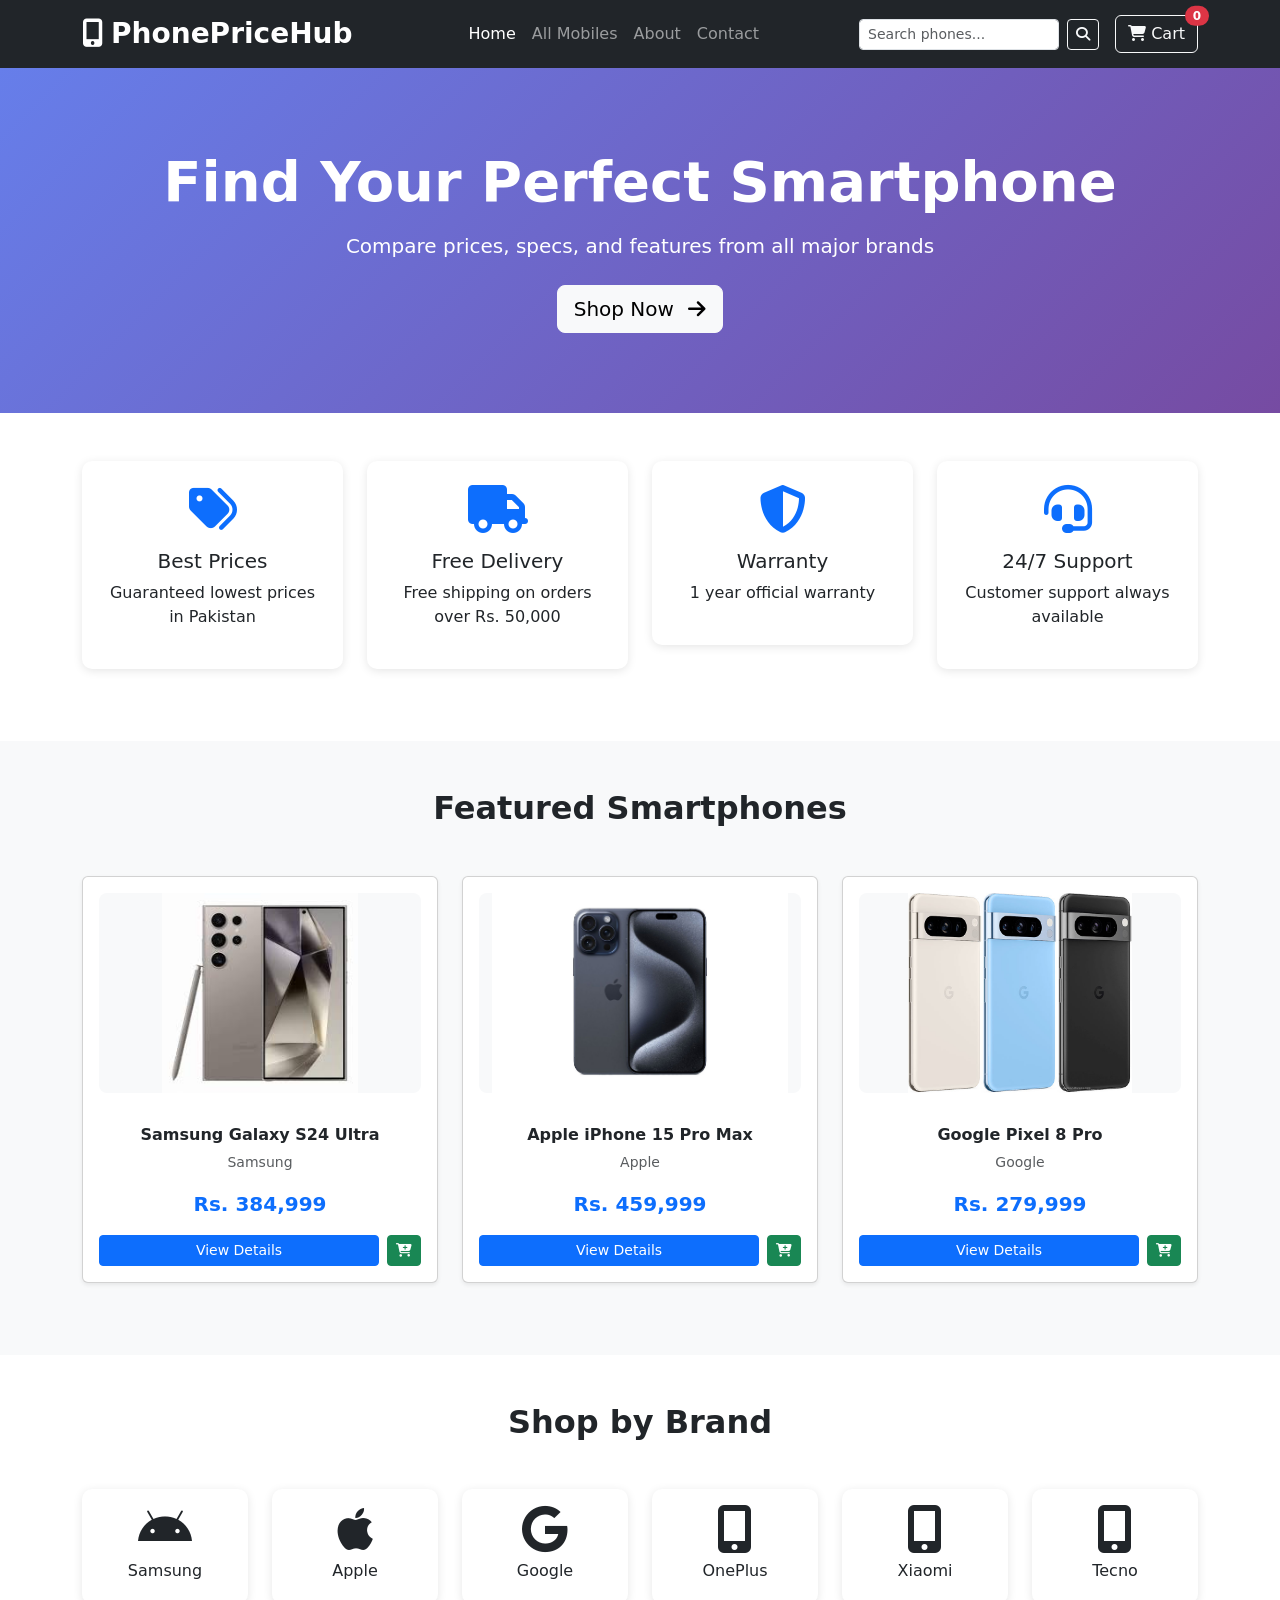
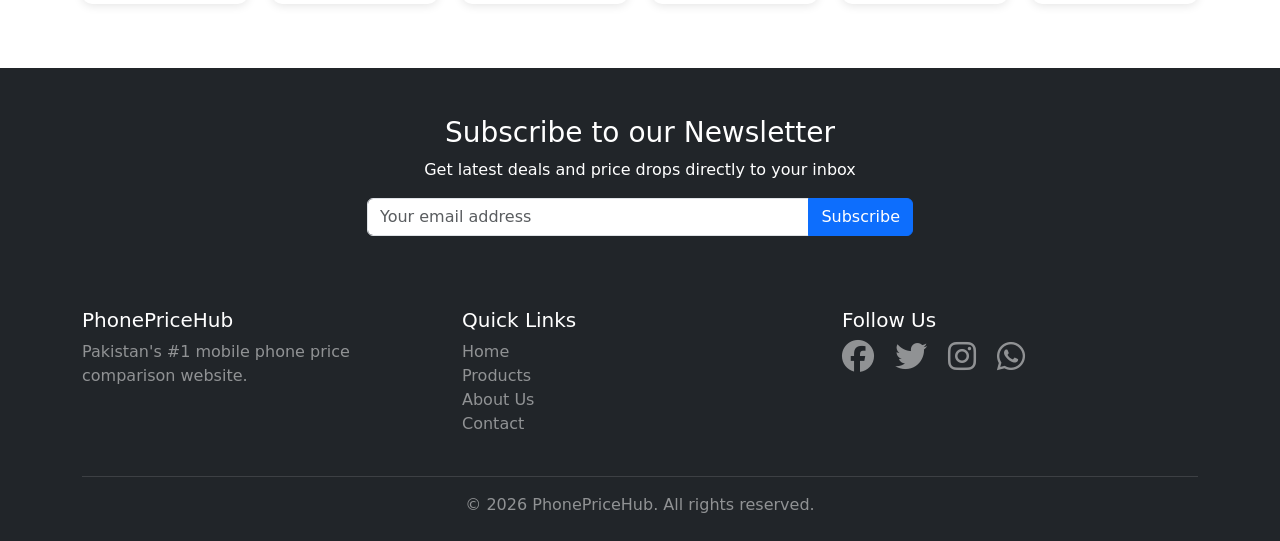
<file: index.html>
<!DOCTYPE html>
<html lang="en">
<head>
    <meta charset="UTF-8">
    <meta name="viewport" content="width=device-width, initial-scale=1.0">
    <title>PhonePriceHub - Best Mobile Prices in Pakistan</title>
    <link href="https://cdn.jsdelivr.net/npm/bootstrap@5.3.0/dist/css/bootstrap.min.css" rel="stylesheet">
    <link rel="stylesheet" href="https://cdnjs.cloudflare.com/ajax/libs/font-awesome/6.4.0/css/all.min.css">
    <style>
        .hero-section {
            background: linear-gradient(135deg, #667eea 0%, #764ba2 100%);
            padding: 80px 0;
        }
        .feature-card {
            transition: transform 0.3s ease, box-shadow 0.3s ease;
            border-radius: 10px;
            background: white;
            box-shadow: 0 2px 10px rgba(0,0,0,0.1);
        }
        .feature-card:hover {
            transform: translateY(-5px);
            box-shadow: 0 5px 20px rgba(0,0,0,0.15);
        }
        .product-card {
            transition: transform 0.3s ease, box-shadow 0.3s ease;
            cursor: pointer;
        }
        .product-card:hover {
            transform: translateY(-5px);
            box-shadow: 0 5px 20px rgba(0,0,0,0.15);
        }
        .brand-card {
            transition: all 0.3s ease;
            border-radius: 10px;
            cursor: pointer;
            background: white;
            box-shadow: 0 2px 10px rgba(0,0,0,0.1);
        }
        .brand-card:hover {
            transform: scale(1.05);
            box-shadow: 0 5px 20px rgba(0,0,0,0.15);
            color: #007bff;
        }
        .product-image {
            height: 200px;
            display: flex;
            align-items: center;
            justify-content: center;
            border-radius: 8px;
            margin: 16px;
            overflow: hidden;
            background-color: #f8f9fa;
        }
        .product-image img {
            max-width: 100%;
            max-height: 100%;
            object-fit: contain;
        }
        .cart-badge {
            position: absolute;
            top: -5px;
            right: -10px;
        }
    </style>
</head>
<body>

<!-- Navbar -->
<nav class="navbar navbar-expand-lg navbar-dark bg-dark sticky-top">
    <div class="container">
        <a class="navbar-brand fw-bold fs-3" href="index.html">
            <i class="fas fa-mobile-alt me-2"></i>PhonePriceHub
        </a>
        <button class="navbar-toggler" type="button" data-bs-toggle="collapse" data-bs-target="#navbarNav">
            <span class="navbar-toggler-icon"></span>
        </button>
        <div class="collapse navbar-collapse" id="navbarNav">
            <ul class="navbar-nav mx-auto">
                <li class="nav-item"><a class="nav-link active" href="index.html">Home</a></li>
                <li class="nav-item"><a class="nav-link" href="products.html">All Mobiles</a></li>
                <li class="nav-item"><a class="nav-link" href="about.html">About</a></li>
                <li class="nav-item"><a class="nav-link" href="contact.html">Contact</a></li>
            </ul>
            <form class="d-flex me-3" id="nav-search-form">
                <input class="form-control form-control-sm me-2" type="search" id="nav-search-input" placeholder="Search phones..." style="width: 200px;">
                <button class="btn btn-outline-light btn-sm" type="submit"><i class="fas fa-search"></i></button>
            </form>
            <a href="cart.html" class="btn btn-outline-light position-relative">
                <i class="fas fa-shopping-cart"></i> Cart
                <span id="cart-count" class="position-absolute top-0 start-100 translate-middle badge rounded-pill bg-danger">0</span>
            </a>
        </div>
    </div>
</nav>

<!-- Hero Section -->
<section class="hero-section text-white text-center">
    <div class="container">
        <h1 class="display-4 fw-bold mb-3">Find Your Perfect Smartphone</h1>
        <p class="lead mb-4">Compare prices, specs, and features from all major brands</p>
        <a href="products.html" class="btn btn-light btn-lg">Shop Now <i class="fas fa-arrow-right ms-2"></i></a>
    </div>
</section>

<!-- Features Section -->
<section class="py-5">
    <div class="container">
        <div class="row text-center">
            <div class="col-md-3 mb-4">
                <div class="feature-card p-4">
                    <i class="fas fa-tags fa-3x text-primary mb-3"></i>
                    <h5>Best Prices</h5>
                    <p>Guaranteed lowest prices in Pakistan</p>
                </div>
            </div>
            <div class="col-md-3 mb-4">
                <div class="feature-card p-4">
                    <i class="fas fa-truck fa-3x text-primary mb-3"></i>
                    <h5>Free Delivery</h5>
                    <p>Free shipping on orders over Rs. 50,000</p>
                </div>
            </div>
            <div class="col-md-3 mb-4">
                <div class="feature-card p-4">
                    <i class="fas fa-shield-alt fa-3x text-primary mb-3"></i>
                    <h5>Warranty</h5>
                    <p>1 year official warranty</p>
                </div>
            </div>
            <div class="col-md-3 mb-4">
                <div class="feature-card p-4">
                    <i class="fas fa-headset fa-3x text-primary mb-3"></i>
                    <h5>24/7 Support</h5>
                    <p>Customer support always available</p>
                </div>
            </div>
        </div>
    </div>
</section>

<!-- Featured Products -->
<section class="py-5 bg-light">
    <div class="container">
        <h2 class="text-center mb-5 fw-bold">Featured Smartphones</h2>
        <div class="row" id="featured-products">
            <div class="col-12 text-center py-5">
                <div class="spinner-border text-primary" role="status">
                    <span class="visually-hidden">Loading...</span>
                </div>
                <p class="mt-3">Loading products...</p>
            </div>
        </div>
    </div>
</section>

<!-- Brands Section -->
<section class="py-5">
    <div class="container">
        <h2 class="text-center mb-5 fw-bold">Shop by Brand</h2>
        <div class="row text-center">
            <div class="col-md-2 col-4 mb-3">
                <div class="brand-card p-3" data-brand="Samsung">
                    <i class="fab fa-android fa-3x mb-2"></i>
                    <h6>Samsung</h6>
                </div>
            </div>
            <div class="col-md-2 col-4 mb-3">
                <div class="brand-card p-3" data-brand="Apple">
                    <i class="fab fa-apple fa-3x mb-2"></i>
                    <h6>Apple</h6>
                </div>
            </div>
            <div class="col-md-2 col-4 mb-3">
                <div class="brand-card p-3" data-brand="Google">
                    <i class="fab fa-google fa-3x mb-2"></i>
                    <h6>Google</h6>
                </div>
            </div>
            <div class="col-md-2 col-4 mb-3">
                <div class="brand-card p-3" data-brand="OnePlus">
                    <i class="fas fa-mobile-alt fa-3x mb-2"></i>
                    <h6>OnePlus</h6>
                </div>
            </div>
            <div class="col-md-2 col-4 mb-3">
                <div class="brand-card p-3" data-brand="Xiaomi">
                    <i class="fas fa-mobile-alt fa-3x mb-2"></i>
                    <h6>Xiaomi</h6>
                </div>
            </div>
            <div class="col-md-2 col-4 mb-3">
                <div class="brand-card p-3" data-brand="Tecno">
                    <i class="fas fa-mobile-alt fa-3x mb-2"></i>
                    <h6>Tecno</h6>
                </div>
            </div>
        </div>
    </div>
</section>

<!-- Newsletter Section -->
<section class="bg-dark text-white py-5">
    <div class="container text-center">
        <h3>Subscribe to our Newsletter</h3>
        <p>Get latest deals and price drops directly to your inbox</p>
        <div class="row justify-content-center">
            <div class="col-md-6">
                <div class="input-group">
                    <input type="email" class="form-control" placeholder="Your email address" id="newsletter-email">
                    <button class="btn btn-primary" type="button" id="subscribe-btn">Subscribe</button>
                </div>
            </div>
        </div>
    </div>
</section>

<!-- Footer -->
<footer class="bg-dark text-white-50 py-4">
    <div class="container">
        <div class="row">
            <div class="col-md-4">
                <h5 class="text-white">PhonePriceHub</h5>
                <p>Pakistan's #1 mobile phone price comparison website.</p>
            </div>
            <div class="col-md-4">
                <h5 class="text-white">Quick Links</h5>
                <ul class="list-unstyled">
                    <li><a href="index.html" class="text-white-50 text-decoration-none">Home</a></li>
                    <li><a href="products.html" class="text-white-50 text-decoration-none">Products</a></li>
                    <li><a href="about.html" class="text-white-50 text-decoration-none">About Us</a></li>
                    <li><a href="contact.html" class="text-white-50 text-decoration-none">Contact</a></li>
                </ul>
            </div>
            <div class="col-md-4">
                <h5 class="text-white">Follow Us</h5>
                <a href="#" class="text-white-50 me-3"><i class="fab fa-facebook fa-2x"></i></a>
                <a href="#" class="text-white-50 me-3"><i class="fab fa-twitter fa-2x"></i></a>
                <a href="#" class="text-white-50 me-3"><i class="fab fa-instagram fa-2x"></i></a>
                <a href="#" class="text-white-50"><i class="fab fa-whatsapp fa-2x"></i></a>
            </div>
        </div>
        <hr class="mt-4">
        <div class="text-center">
            <p class="mb-0">&copy; 2026 PhonePriceHub. All rights reserved.</p>
        </div>
    </div>
</footer>

<script src="https://cdn.jsdelivr.net/npm/bootstrap@5.3.0/dist/js/bootstrap.bundle.min.js"></script>

<script>
// ==================== PRODUCT DATA WITH LOCAL IMAGES ====================
const products = [
    {
        id: 1,
        name: "Samsung Galaxy S24 Ultra",
        brand: "Samsung",
        price: 384999,
        image: "assets/images/s24-ultra.jpg",
        fallbackIcon: "fab fa-android",
        specs: {
            display: "6.8-inch Dynamic AMOLED 2X, 120Hz",
            processor: "Snapdragon 8 Gen 3",
            ram: "12GB",
            storage: "256GB",
            battery: "5000mAh",
            camera: "200MP Quad Camera",
            os: "Android 14",
            weight: "232g",
            colors: ["Titanium Gray", "Titanium Black"]
        },
        variants: [
            { storage: "256GB", ram: "12GB", price: 384999, color: "Titanium Gray" },
            { storage: "512GB", ram: "12GB", price: 414999, color: "Titanium Black" }
        ]
    },
    {
        id: 2,
        name: "Apple iPhone 15 Pro Max",
        brand: "Apple",
        price: 459999,
        image: "assets/images/iphone15pm.jpg",
        fallbackIcon: "fab fa-apple",
        specs: {
            display: "6.7-inch Super Retina XDR, 120Hz",
            processor: "A17 Pro",
            ram: "8GB",
            storage: "256GB",
            battery: "4422mAh",
            camera: "48MP Triple Camera",
            os: "iOS 17",
            weight: "221g",
            colors: ["Natural Titanium", "White Titanium"]
        },
        variants: [
            { storage: "256GB", ram: "8GB", price: 459999, color: "Natural Titanium" },
            { storage: "512GB", ram: "8GB", price: 529999, color: "White Titanium" }
        ]
    },
    {
        id: 3,
        name: "Google Pixel 8 Pro",
        brand: "Google",
        price: 279999,
        image: "assets/images/pixel8pro.jpg",
        fallbackIcon: "fab fa-google",
        specs: {
            display: "6.7-inch LTPO OLED, 120Hz",
            processor: "Google Tensor G3",
            ram: "12GB",
            storage: "128GB",
            battery: "5050mAh",
            camera: "50MP Triple Camera",
            os: "Android 14",
            weight: "213g",
            colors: ["Obsidian", "Porcelain"]
        },
        variants: [
            { storage: "128GB", ram: "12GB", price: 279999, color: "Obsidian" },
            { storage: "256GB", ram: "12GB", price: 304999, color: "Porcelain" }
        ]
    },
    {
        id: 4,
        name: "OnePlus 12",
        brand: "OnePlus",
        price: 229999,
        image: "assets/images/oneplus12.jpg",
        fallbackIcon: "fas fa-mobile-alt",
        specs: {
            display: "6.82-inch LTPO AMOLED, 120Hz",
            processor: "Snapdragon 8 Gen 3",
            ram: "12GB",
            storage: "256GB",
            battery: "5400mAh",
            camera: "50MP Triple Camera",
            os: "Android 14",
            weight: "220g",
            colors: ["Flowy Emerald", "Silky Black"]
        },
        variants: [
            { storage: "256GB", ram: "12GB", price: 229999, color: "Flowy Emerald" },
            { storage: "512GB", ram: "16GB", price: 259999, color: "Silky Black" }
        ]
    },
    {
        id: 5,
        name: "Xiaomi 14 Ultra",
        brand: "Xiaomi",
        price: 299999,
        image: "assets/images/xiaomi14.jpg",
        fallbackIcon: "fas fa-microchip",
        specs: {
            display: "6.73-inch LTPO AMOLED, 120Hz",
            processor: "Snapdragon 8 Gen 3",
            ram: "16GB",
            storage: "512GB",
            battery: "5000mAh",
            camera: "50MP Quad Camera",
            os: "Android 14",
            weight: "229g",
            colors: ["Black", "White"]
        },
        variants: [
            { storage: "512GB", ram: "16GB", price: 299999, color: "Black" },
            { storage: "1TB", ram: "16GB", price: 329999, color: "White" }
        ]
    },
    {
        id: 6,
        name: "Tecno Camon 30 Premier",
        brand: "Tecno",
        price: 89999,
        image: "assets/images/tecno30.jpg",
        fallbackIcon: "fas fa-camera",
        specs: {
            display: "6.77-inch AMOLED, 120Hz",
            processor: "MediaTek Dimensity 8200",
            ram: "12GB",
            storage: "512GB",
            battery: "5000mAh",
            camera: "50MP Triple Camera",
            os: "Android 14",
            weight: "210g",
            colors: ["Honeycomb Green", "Black"]
        },
        variants: [
            { storage: "512GB", ram: "12GB", price: 89999, color: "Honeycomb Green" },
            { storage: "512GB", ram: "12GB", price: 89999, color: "Black" }
        ]
    }
];

// ==================== CART FUNCTIONS ====================
function getCart() {
    const cart = localStorage.getItem("cart");
    return cart ? JSON.parse(cart) : [];
}

function saveCart(cart) {
    localStorage.setItem("cart", JSON.stringify(cart));
    updateCartCount();
}

function updateCartCount() {
    const cart = getCart();
    const totalItems = cart.reduce((sum, item) => sum + item.quantity, 0);
    const badge = document.getElementById("cart-count");
    if (badge) badge.textContent = totalItems;
}

function addToCart(productId, variantIndex, quantity = 1) {
    const product = products.find(p => p.id === productId);
    if (!product) return false;
    
    const variant = product.variants[variantIndex];
    const cart = getCart();
    
    const existingItemIndex = cart.findIndex(
        item => item.productId === productId && item.variantIndex === variantIndex
    );
    
    if (existingItemIndex !== -1) {
        cart[existingItemIndex].quantity += quantity;
    } else {
        cart.push({
            productId: productId,
            productName: product.name,
            variantIndex: variantIndex,
            storage: variant.storage,
            ram: variant.ram,
            color: variant.color,
            price: variant.price,
            image: product.image,
            quantity: quantity
        });
    }
    
    saveCart(cart);
    return true;
}

// ==================== DISPLAY FEATURED PRODUCTS ====================
function displayFeaturedProducts() {
    const featuredContainer = document.getElementById('featured-products');
    if (!featuredContainer) return;
    
    // Get first 3 products as featured
    const featured = products.slice(0, 3);
    
    featuredContainer.innerHTML = featured.map(product => `
        <div class="col-md-4 mb-4">
            <div class="card h-100 shadow-sm product-card">
                <div class="product-image">
                    <img src="${product.image}" alt="${product.name}" onerror="this.style.display='none'; this.parentElement.innerHTML='<i class=\'${product.fallbackIcon}\' style=\'font-size: 80px; color: #007bff;\'></i>'">
                </div>
                <div class="card-body text-center">
                    <h6 class="card-title fw-bold">${product.name}</h6>
                    <p class="text-muted small">${product.brand}</p>
                    <p class="text-primary fw-bold fs-5">Rs. ${product.price.toLocaleString()}</p>
                    <div class="d-flex gap-2">
                        <a href="product-detail.html?id=${product.id}" class="btn btn-primary btn-sm flex-grow-1">View Details</a>
                        <button class="btn btn-success btn-sm quick-add" data-id="${product.id}" data-variant="0">
                            <i class="fas fa-cart-plus"></i>
                        </button>
                    </div>
                </div>
            </div>
        </div>
    `).join('');
    
    // Add quick add to cart functionality
    document.querySelectorAll('.quick-add').forEach(btn => {
        btn.addEventListener('click', (e) => {
            e.preventDefault();
            const productId = parseInt(btn.dataset.id);
            const variantIndex = parseInt(btn.dataset.variant);
            addToCart(productId, variantIndex, 1);
            alert('Product added to cart!');
        });
    });
}

// ==================== DISPLAY ALL PRODUCTS (for products.html) ====================
function displayAllProducts() {
    const container = document.getElementById('products-container');
    if (!container) return;
    
    container.innerHTML = products.map(product => `
        <div class="col-md-4 mb-4">
            <div class="card h-100 shadow-sm product-card">
                <div class="product-image">
                    <img src="${product.image}" alt="${product.name}" onerror="this.style.display='none'; this.parentElement.innerHTML='<i class=\'${product.fallbackIcon}\' style=\'font-size: 80px; color: #007bff;\'></i>'">
                </div>
                <div class="card-body text-center">
                    <h6 class="card-title fw-bold">${product.name}</h6>
                    <p class="text-muted small">${product.brand}</p>
                    <p class="text-primary fw-bold fs-5">Rs. ${product.price.toLocaleString()}</p>
                    <div class="d-flex gap-2">
                        <a href="product-detail.html?id=${product.id}" class="btn btn-primary btn-sm flex-grow-1">View Details</a>
                        <button class="btn btn-success btn-sm quick-add" data-id="${product.id}" data-variant="0">
                            <i class="fas fa-cart-plus"></i>
                        </button>
                    </div>
                </div>
            </div>
        </div>
    `).join('');
    
    // Add quick add to cart functionality
    document.querySelectorAll('.quick-add').forEach(btn => {
        btn.addEventListener('click', (e) => {
            e.preventDefault();
            const productId = parseInt(btn.dataset.id);
            const variantIndex = parseInt(btn.dataset.variant);
            addToCart(productId, variantIndex, 1);
            alert('Product added to cart!');
        });
    });
}

// ==================== BRAND CLICK HANDLER ====================
function setupBrandCards() {
    const brandCards = document.querySelectorAll('.brand-card');
    brandCards.forEach(card => {
        card.addEventListener('click', () => {
            const brand = card.dataset.brand;
            if (brand) {
                localStorage.setItem('selectedBrand', brand);
                window.location.href = 'products.html';
            }
        });
    });
}

// ==================== NEWSLETTER SUBSCRIPTION ====================
function setupNewsletter() {
    const subscribeBtn = document.getElementById('subscribe-btn');
    if (subscribeBtn) {
        subscribeBtn.addEventListener('click', () => {
            const email = document.getElementById('newsletter-email').value;
            if (email && email.includes('@')) {
                alert('Thank you for subscribing! You will receive our latest deals.');
                document.getElementById('newsletter-email').value = '';
            } else {
                alert('Please enter a valid email address.');
            }
        });
    }
}

// ==================== SEARCH HANDLER ====================
function setupSearch() {
    const searchForm = document.getElementById('nav-search-form');
    if (searchForm) {
        searchForm.addEventListener('submit', (e) => {
            e.preventDefault();
            const searchTerm = document.getElementById('nav-search-input').value;
            if (searchTerm) {
                localStorage.setItem('searchTerm', searchTerm);
                window.location.href = 'products.html';
            }
        });
    }
}

// ==================== FILTER FUNCTION (for products.html) ====================
function filterProducts() {
    const searchTerm = document.getElementById('search-filter')?.value.toLowerCase() || '';
    const brand = document.getElementById('brand-filter')?.value || '';
    const maxPrice = parseInt(document.getElementById('price-filter')?.value) || 600000;
    
    let filtered = products;
    
    if (searchTerm) {
        filtered = filtered.filter(p => p.name.toLowerCase().includes(searchTerm));
    }
    if (brand) {
        filtered = filtered.filter(p => p.brand === brand);
    }
    filtered = filtered.filter(p => p.price <= maxPrice);
    
    const container = document.getElementById('products-container');
    if (!container) return;
    
    if (filtered.length === 0) {
        container.innerHTML = '<div class="col-12 text-center py-5"><h4>No products found</h4></div>';
        return;
    }
    
    container.innerHTML = filtered.map(product => `
        <div class="col-md-4 mb-4">
            <div class="card h-100 shadow-sm product-card">
                <div class="product-image">
                    <img src="${product.image}" alt="${product.name}" onerror="this.style.display='none'; this.parentElement.innerHTML='<i class=\'${product.fallbackIcon}\' style=\'font-size: 80px; color: #007bff;\'></i>'">
                </div>
                <div class="card-body text-center">
                    <h6 class="card-title fw-bold">${product.name}</h6>
                    <p class="text-muted small">${product.brand}</p>
                    <p class="text-primary fw-bold fs-5">Rs. ${product.price.toLocaleString()}</p>
                    <div class="d-flex gap-2">
                        <a href="product-detail.html?id=${product.id}" class="btn btn-primary btn-sm flex-grow-1">View Details</a>
                        <button class="btn btn-success btn-sm quick-add" data-id="${product.id}" data-variant="0">
                            <i class="fas fa-cart-plus"></i>
                        </button>
                    </div>
                </div>
            </div>
        </div>
    `).join('');
    
    document.querySelectorAll('.quick-add').forEach(btn => {
        btn.addEventListener('click', (e) => {
            e.preventDefault();
            const productId = parseInt(btn.dataset.id);
            addToCart(productId, 0, 1);
            alert('Product added to cart!');
        });
    });
}

// ==================== INITIALIZATION ====================
document.addEventListener('DOMContentLoaded', () => {
    // Check which page we're on
    if (window.location.pathname.includes('products.html')) {
        displayAllProducts();
        
        // Setup filters on products page
        const searchFilter = document.getElementById('search-filter');
        const brandFilter = document.getElementById('brand-filter');
        const priceFilter = document.getElementById('price-filter');
        
        if (searchFilter) searchFilter.addEventListener('input', filterProducts);
        if (brandFilter) brandFilter.addEventListener('change', filterProducts);
        if (priceFilter) priceFilter.addEventListener('input', filterProducts);
        
        // Apply saved brand filter
        const savedBrand = localStorage.getItem('selectedBrand');
        if (savedBrand && brandFilter) {
            brandFilter.value = savedBrand;
            localStorage.removeItem('selectedBrand');
            filterProducts();
        }
        
        // Apply saved search term
        const savedSearch = localStorage.getItem('searchTerm');
        if (savedSearch && searchFilter) {
            searchFilter.value = savedSearch;
            localStorage.removeItem('searchTerm');
            filterProducts();
        }
    } else {
        // Homepage - show featured products
        displayFeaturedProducts();
    }
    
    setupBrandCards();
    setupNewsletter();
    setupSearch();
    updateCartCount();
});
</script>
</body>
</html>
</file>
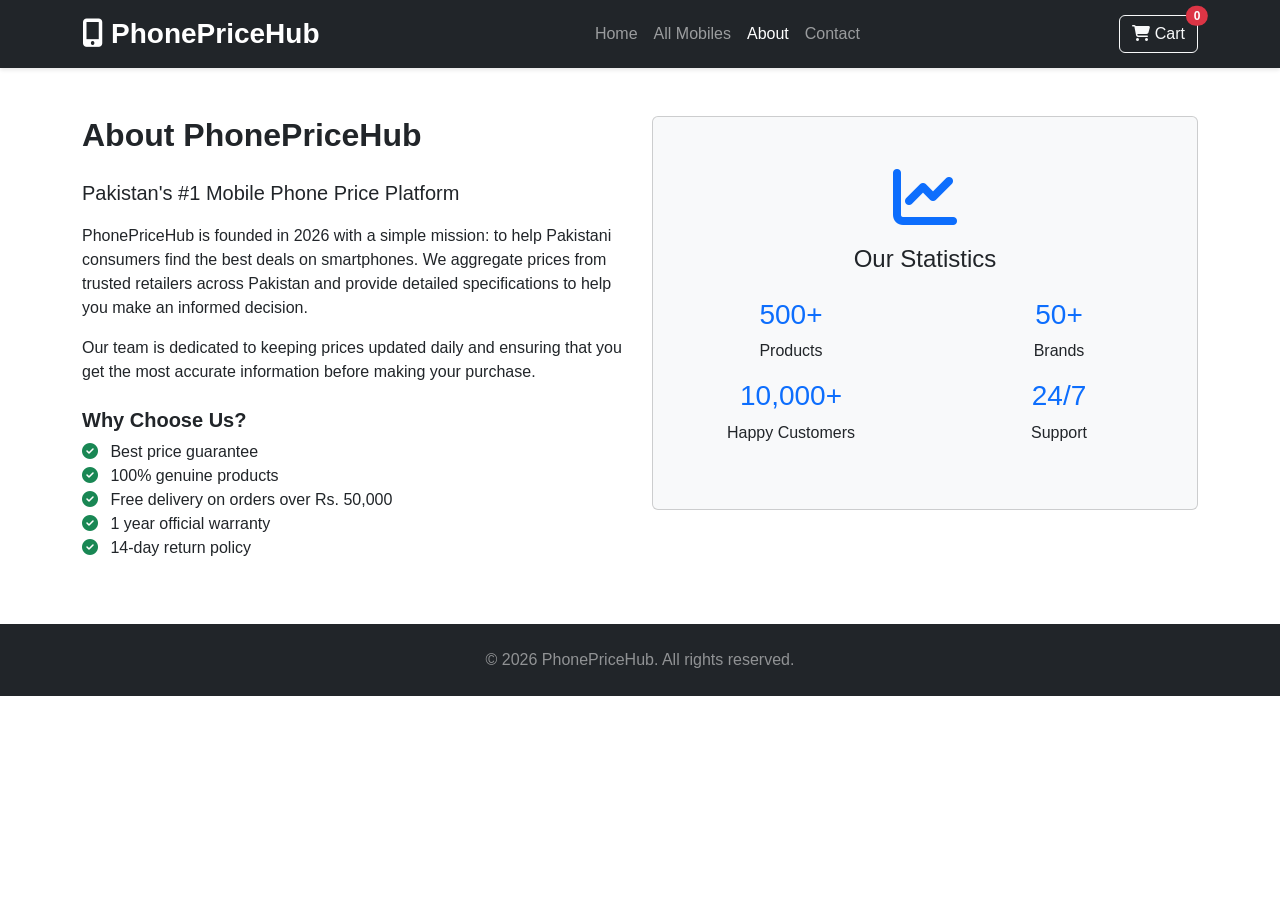
<file: about.html>
<!DOCTYPE html>
<html lang="en">
<head>
    <meta charset="UTF-8">
    <meta name="viewport" content="width=device-width, initial-scale=1.0">
    <title>About Us - PhonePriceHub</title>
    <link href="https://cdn.jsdelivr.net/npm/bootstrap@5.3.0/dist/css/bootstrap.min.css" rel="stylesheet">
    <link rel="stylesheet" href="https://cdnjs.cloudflare.com/ajax/libs/font-awesome/6.4.0/css/all.min.css">
    <link rel="stylesheet" href="css/style.css">
</head>
<body>

<!-- Navbar (same as index.html) -->
<nav class="navbar navbar-expand-lg navbar-dark bg-dark sticky-top">
    <div class="container">
        <a class="navbar-brand fw-bold fs-3" href="index.html">
            <i class="fas fa-mobile-alt me-2"></i>PhonePriceHub
        </a>
        <button class="navbar-toggler" type="button" data-bs-toggle="collapse" data-bs-target="#navbarNav">
            <span class="navbar-toggler-icon"></span>
        </button>
        <div class="collapse navbar-collapse" id="navbarNav">
            <ul class="navbar-nav mx-auto">
                <li class="nav-item"><a class="nav-link" href="index.html">Home</a></li>
                <li class="nav-item"><a class="nav-link" href="products.html">All Mobiles</a></li>
                <li class="nav-item"><a class="nav-link active" href="about.html">About</a></li>
                <li class="nav-item"><a class="nav-link" href="contact.html">Contact</a></li>
            </ul>
            <a href="cart.html" class="btn btn-outline-light position-relative">
                <i class="fas fa-shopping-cart"></i> Cart
                <span id="cart-count" class="position-absolute top-0 start-100 translate-middle badge rounded-pill bg-danger">0</span>
            </a>
        </div>
    </div>
</nav>

<div class="container my-5">
    <div class="row">
        <div class="col-md-6">
            <h2 class="fw-bold mb-4">About PhonePriceHub</h2>
            <p class="lead">Pakistan's #1 Mobile Phone Price Platform</p>
            <p>PhonePriceHub is founded in 2026 with a simple mission: to help Pakistani consumers find the best deals on smartphones. We aggregate prices from trusted retailers across Pakistan and provide detailed specifications to help you make an informed decision.</p>
            <p>Our team is dedicated to keeping prices updated daily and ensuring that you get the most accurate information before making your purchase.</p>
            <h5 class="mt-4 fw-bold">Why Choose Us?</h5>
            <ul class="list-unstyled">
                <li><i class="fas fa-check-circle text-success me-2"></i> Best price guarantee</li>
                <li><i class="fas fa-check-circle text-success me-2"></i> 100% genuine products</li>
                <li><i class="fas fa-check-circle text-success me-2"></i> Free delivery on orders over Rs. 50,000</li>
                <li><i class="fas fa-check-circle text-success me-2"></i> 1 year official warranty</li>
                <li><i class="fas fa-check-circle text-success me-2"></i> 14-day return policy</li>
            </ul>
        </div>
        <div class="col-md-6">
            <div class="card bg-light">
                <div class="card-body text-center py-5">
                    <i class="fas fa-chart-line fa-4x text-primary mb-3"></i>
                    <h4>Our Statistics</h4>
                    <div class="row mt-4">
                        <div class="col-6">
                            <h3 class="text-primary">500+</h3>
                            <p>Products</p>
                        </div>
                        <div class="col-6">
                            <h3 class="text-primary">50+</h3>
                            <p>Brands</p>
                        </div>
                        <div class="col-6">
                            <h3 class="text-primary">10,000+</h3>
                            <p>Happy Customers</p>
                        </div>
                        <div class="col-6">
                            <h3 class="text-primary">24/7</h3>
                            <p>Support</p>
                        </div>
                    </div>
                </div>
            </div>
        </div>
    </div>
</div>

<footer class="bg-dark text-white-50 py-4 mt-5">
    <div class="container text-center">
        <p class="mb-0">&copy; 2026 PhonePriceHub. All rights reserved.</p>
    </div>
</footer>

<script src="https://cdn.jsdelivr.net/npm/bootstrap@5.3.0/dist/js/bootstrap.bundle.min.js"></script>
<script src="js/cart.js"></script>
<script>updateCartCount();</script>
</body>
</html>
</file>
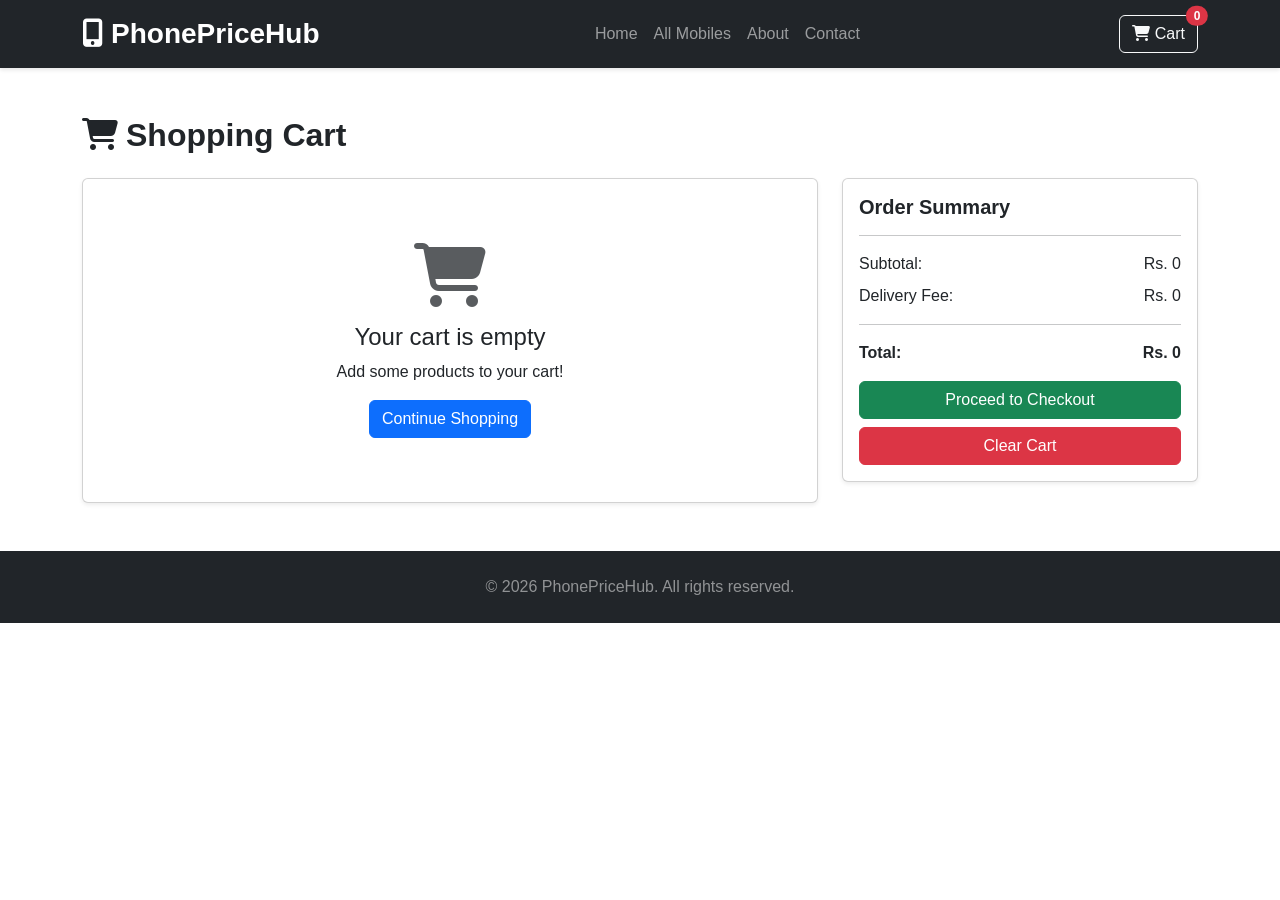
<file: cart.html>
<!DOCTYPE html>
<html lang="en">
<head>
    <meta charset="UTF-8">
    <meta name="viewport" content="width=device-width, initial-scale=1.0">
    <title>Shopping Cart - PhonePriceHub</title>
    <link href="https://cdn.jsdelivr.net/npm/bootstrap@5.3.0/dist/css/bootstrap.min.css" rel="stylesheet">
    <link rel="stylesheet" href="https://cdnjs.cloudflare.com/ajax/libs/font-awesome/6.4.0/css/all.min.css">
    <link rel="stylesheet" href="css/style.css">
</head>
<body>

<!-- Navbar -->
<nav class="navbar navbar-expand-lg navbar-dark bg-dark sticky-top">
    <div class="container">
        <a class="navbar-brand fw-bold fs-3" href="index.html">
            <i class="fas fa-mobile-alt me-2"></i>PhonePriceHub
        </a>
        <button class="navbar-toggler" type="button" data-bs-toggle="collapse" data-bs-target="#navbarNav">
            <span class="navbar-toggler-icon"></span>
        </button>
        <div class="collapse navbar-collapse" id="navbarNav">
            <ul class="navbar-nav mx-auto">
                <li class="nav-item"><a class="nav-link" href="index.html">Home</a></li>
                <li class="nav-item"><a class="nav-link" href="products.html">All Mobiles</a></li>
                <li class="nav-item"><a class="nav-link" href="about.html">About</a></li>
                <li class="nav-item"><a class="nav-link" href="contact.html">Contact</a></li>
            </ul>
            <a href="cart.html" class="btn btn-outline-light position-relative">
                <i class="fas fa-shopping-cart"></i> Cart
                <span id="cart-count" class="position-absolute top-0 start-100 translate-middle badge rounded-pill bg-danger">0</span>
            </a>
        </div>
    </div>
</nav>

<div class="container my-5">
    <h2 class="mb-4 fw-bold"><i class="fas fa-shopping-cart me-2"></i>Shopping Cart</h2>
    <div class="row">
        <div class="col-md-8">
            <div class="card shadow-sm">
                <div class="card-body">
                    <div id="cart-items"></div>
                    <div id="empty-cart" class="text-center py-5" style="display: none;">
                        <i class="fas fa-shopping-cart fa-4x text-muted mb-3"></i>
                        <h4>Your cart is empty</h4>
                        <p>Add some products to your cart!</p>
                        <a href="products.html" class="btn btn-primary">Continue Shopping</a>
                    </div>
                </div>
            </div>
        </div>
        <div class="col-md-4">
            <div class="card shadow-sm">
                <div class="card-body">
                    <h5 class="fw-bold">Order Summary</h5>
                    <hr>
                    <div class="d-flex justify-content-between mb-2">
                        <span>Subtotal:</span>
                        <span>Rs. <span id="subtotal">0</span></span>
                    </div>
                    <div class="d-flex justify-content-between mb-2">
                        <span>Delivery Fee:</span>
                        <span>Rs. <span id="delivery-fee">0</span></span>
                    </div>
                    <hr>
                    <div class="d-flex justify-content-between fw-bold mb-3">
                        <span>Total:</span>
                        <span>Rs. <span id="total">0</span></span>
                    </div>
                    <a href="checkout.html" class="btn btn-success w-100" id="checkout-btn">Proceed to Checkout</a>
                    <button class="btn btn-danger w-100 mt-2" id="clear-cart-btn">Clear Cart</button>
                </div>
            </div>
        </div>
    </div>
</div>

<!-- Footer -->
<footer class="bg-dark text-white-50 py-4 mt-5">
    <div class="container text-center">
        <p class="mb-0">&copy; 2026 PhonePriceHub. All rights reserved.</p>
    </div>
</footer>

<script src="https://cdn.jsdelivr.net/npm/bootstrap@5.3.0/dist/js/bootstrap.bundle.min.js"></script>
<script src="js/data.js"></script>
<script src="js/cart.js"></script>
<script>
// Display cart items
function displayCart() {
    const cart = getCart();
    const container = document.getElementById('cart-items');
    const emptyCartDiv = document.getElementById('empty-cart');
    
    if (cart.length === 0) {
        container.innerHTML = '';
        emptyCartDiv.style.display = 'block';
        document.getElementById('subtotal').textContent = '0';
        document.getElementById('delivery-fee').textContent = '0';
        document.getElementById('total').textContent = '0';
        return;
    }
    
    emptyCartDiv.style.display = 'none';
    
    container.innerHTML = cart.map((item, index) => `
        <div class="cart-item mb-3 pb-3 border-bottom">
            <div class="row align-items-center">
                <div class="col-md-2">
                    <img src="${item.image}" alt="${item.productName}" style="width: 80px; height: 80px; object-fit: contain;">
                </div>
                <div class="col-md-4">
                    <h6 class="fw-bold">${item.productName}</h6>
                    <small class="text-muted">${item.storage} | ${item.ram} | ${item.color}</small>
                </div>
                <div class="col-md-2">
                    <input type="number" class="form-control form-control-sm quantity-input" data-index="${index}" value="${item.quantity}" min="1" style="width: 70px;">
                </div>
                <div class="col-md-2">
                    <span class="fw-bold">Rs. ${(item.price * item.quantity).toLocaleString()}</span>
                </div>
                <div class="col-md-2">
                    <button class="btn btn-danger btn-sm remove-item" data-productid="${item.productId}" data-variantindex="${item.variantIndex}">
                        <i class="fas fa-trash"></i> Remove
                    </button>
                </div>
            </div>
        </div>
    `).join('');
    
    // Update totals
    const subtotal = getCartTotal();
    const deliveryFee = subtotal > 50000 ? 0 : 500;
    const total = subtotal + deliveryFee;
    
    document.getElementById('subtotal').textContent = subtotal.toLocaleString();
    document.getElementById('delivery-fee').textContent = deliveryFee.toLocaleString();
    document.getElementById('total').textContent = total.toLocaleString();
    
    // Add event listeners
    document.querySelectorAll('.quantity-input').forEach(input => {
        input.addEventListener('change', (e) => {
            const index = parseInt(e.target.dataset.index);
            const cart = getCart();
            cart[index].quantity = parseInt(e.target.value);
            saveCart(cart);
            displayCart();
            updateCartCount();
        });
    });
    
    document.querySelectorAll('.remove-item').forEach(btn => {
        btn.addEventListener('click', (e) => {
            const productId = parseInt(btn.dataset.productid);
            const variantIndex = parseInt(btn.dataset.variantindex);
            removeFromCart(productId, variantIndex);
            displayCart();
            updateCartCount();
        });
    });
}

document.getElementById('clear-cart-btn')?.addEventListener('click', () => {
    if (confirm('Are you sure you want to clear your cart?')) {
        localStorage.removeItem('cart');
        displayCart();
        updateCartCount();
    }
});

displayCart();
updateCartCount();
</script>
</body>
</html>
</file>
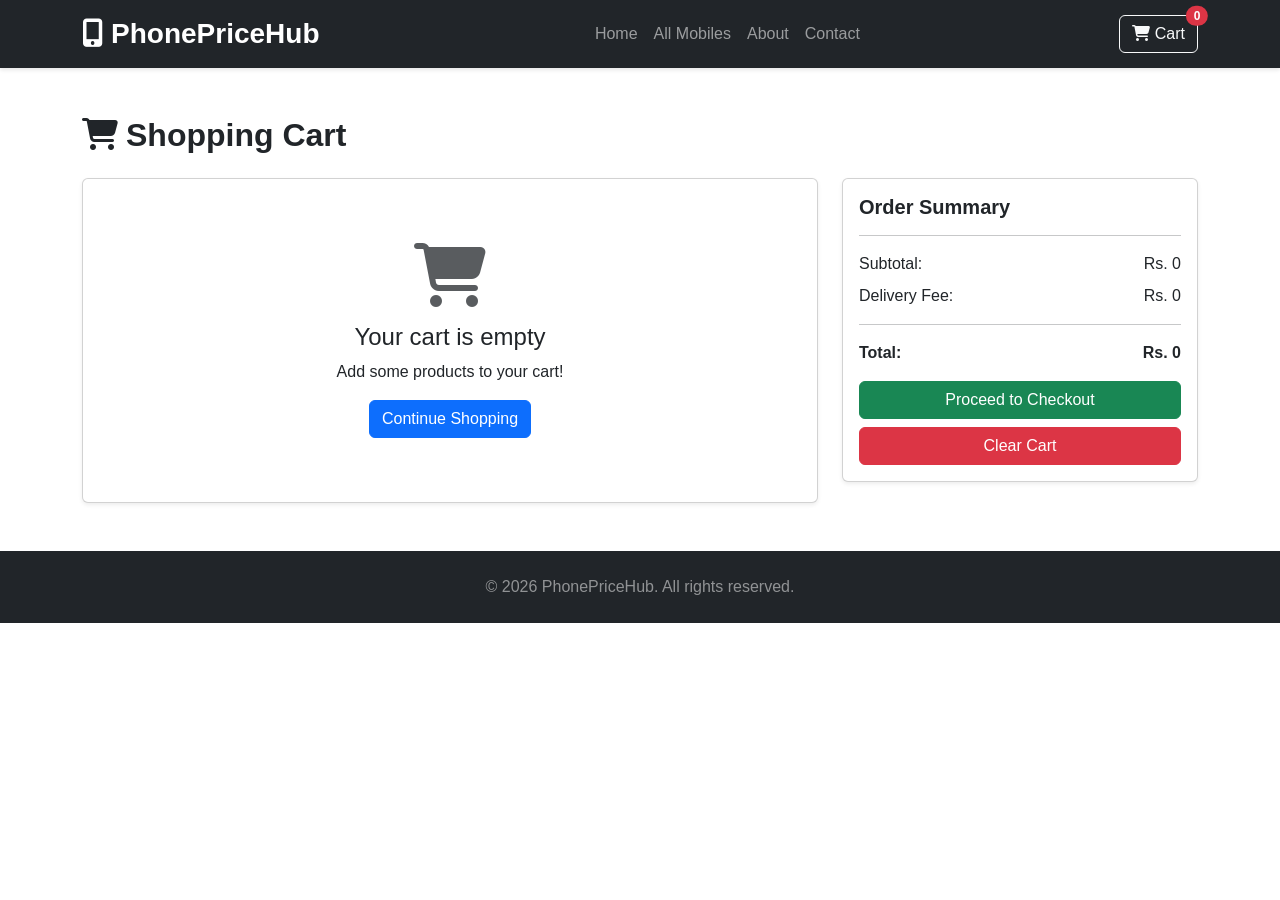
<file: checkout.html>
<!DOCTYPE html>
<html lang="en">
<head>
    <meta charset="UTF-8">
    <meta name="viewport" content="width=device-width, initial-scale=1.0">
    <title>Checkout - PhonePriceHub</title>
    <link href="https://cdn.jsdelivr.net/npm/bootstrap@5.3.0/dist/css/bootstrap.min.css" rel="stylesheet">
    <link rel="stylesheet" href="https://cdnjs.cloudflare.com/ajax/libs/font-awesome/6.4.0/css/all.min.css">
    <link rel="stylesheet" href="css/style.css">
</head>
<body>

<!-- Navbar -->
<nav class="navbar navbar-expand-lg navbar-dark bg-dark sticky-top">
    <div class="container">
        <a class="navbar-brand fw-bold fs-3" href="index.html">
            <i class="fas fa-mobile-alt me-2"></i>PhonePriceHub
        </a>
        <a href="cart.html" class="btn btn-outline-light position-relative">
            <i class="fas fa-arrow-left me-2"></i>Back to Cart
        </a>
    </div>
</nav>

<div class="container my-5">
    <h2 class="mb-4 fw-bold"><i class="fas fa-credit-card me-2"></i>Checkout</h2>
    <div class="row">
        <div class="col-md-7">
            <!-- Shipping Information -->
            <div class="card shadow-sm mb-4">
                <div class="card-body">
                    <h5 class="fw-bold mb-3">Shipping Information</h5>
                    <form id="shipping-form">
                        <div class="row">
                            <div class="col-md-6 mb-3">
                                <label class="form-label">Full Name *</label>
                                <input type="text" class="form-control" id="full-name" required>
                            </div>
                            <div class="col-md-6 mb-3">
                                <label class="form-label">Phone Number *</label>
                                <input type="tel" class="form-control" id="phone" required>
                            </div>
                            <div class="col-12 mb-3">
                                <label class="form-label">Email Address</label>
                                <input type="email" class="form-control" id="email">
                            </div>
                            <div class="col-12 mb-3">
                                <label class="form-label">Address *</label>
                                <input type="text" class="form-control" id="address" required>
                            </div>
                            <div class="col-md-4 mb-3">
                                <label class="form-label">City *</label>
                                <input type="text" class="form-control" id="city" required>
                            </div>
                            <div class="col-md-4 mb-3">
                                <label class="form-label">State</label>
                                <input type="text" class="form-control" id="state">
                            </div>
                            <div class="col-md-4 mb-3">
                                <label class="form-label">ZIP Code</label>
                                <input type="text" class="form-control" id="zip">
                            </div>
                        </div>
                    </form>
                </div>
            </div>
            
            <!-- Payment Methods -->
            <div class="card shadow-sm">
                <div class="card-body">
                    <h5 class="fw-bold mb-3">Payment Method</h5>
                    <div class="form-check mb-2">
                        <input class="form-check-input" type="radio" name="payment" id="cod" value="cod" checked>
                        <label class="form-check-label" for="cod">
                            <i class="fas fa-money-bill-wave me-2"></i>Cash on Delivery (COD)
                        </label>
                    </div>
                    <div class="form-check mb-2">
                        <input class="form-check-input" type="radio" name="payment" id="card" value="card">
                        <label class="form-check-label" for="card">
                            <i class="fab fa-cc-visa me-2"></i>Credit/Debit Card
                        </label>
                    </div>
                    
                    <!-- Card Details (Hidden by default) -->
                    <div id="card-details" style="display: none;" class="mt-3 p-3 bg-light rounded">
                        <div class="mb-3">
                            <label class="form-label">Card Number</label>
                            <input type="text" class="form-control" id="card-number" placeholder="1234 5678 9012 3456" maxlength="19">
                        </div>
                        <div class="row">
                            <div class="col-md-6 mb-3">
                                <label class="form-label">Expiry Date</label>
                                <input type="text" class="form-control" id="expiry" placeholder="MM/YY">
                            </div>
                            <div class="col-md-6 mb-3">
                                <label class="form-label">CVV</label>
                                <input type="password" class="form-control" id="cvv" placeholder="123" maxlength="3">
                            </div>
                        </div>
                        <div class="form-check">
                            <input class="form-check-input" type="checkbox" id="save-card">
                            <label class="form-check-label" for="save-card">Save card for future</label>
                        </div>
                    </div>
                </div>
            </div>
        </div>
        
        <!-- Order Summary -->
        <div class="col-md-5">
            <div class="card shadow-sm">
                <div class="card-body">
                    <h5 class="fw-bold mb-3">Order Summary</h5>
                    <div id="checkout-items" class="mb-3"></div>
                    <hr>
                    <div class="d-flex justify-content-between mb-2">
                        <span>Subtotal:</span>
                        <span>Rs. <span id="checkout-subtotal">0</span></span>
                    </div>
                    <div class="d-flex justify-content-between mb-2">
                        <span>Delivery Fee:</span>
                        <span>Rs. <span id="checkout-delivery">0</span></span>
                    </div>
                    <hr>
                    <div class="d-flex justify-content-between fw-bold mb-3">
                        <span>Total:</span>
                        <span>Rs. <span id="checkout-total">0</span></span>
                    </div>
                    <button class="btn btn-success w-100" id="place-order-btn">
                        <i class="fas fa-check-circle me-2"></i>Place Order
                    </button>
                </div>
            </div>
        </div>
    </div>
</div>

<script src="https://cdn.jsdelivr.net/npm/bootstrap@5.3.0/dist/js/bootstrap.bundle.min.js"></script>
<script src="js/data.js"></script>
<script src="js/cart.js"></script>
<script src="js/checkout.js"></script>
</body>
</html>
</file>
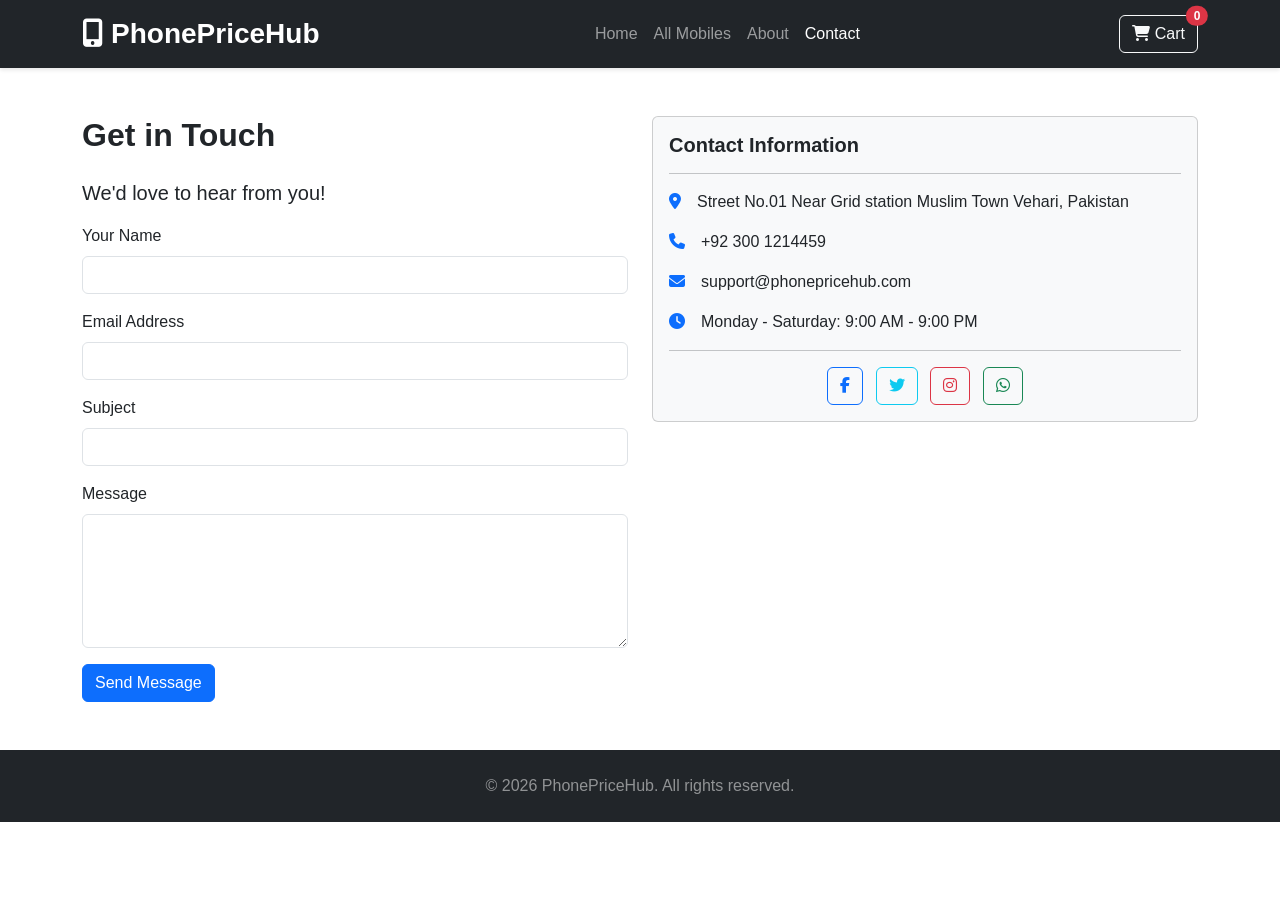
<file: contact.html>
<!DOCTYPE html>
<html lang="en">
<head>
    <meta charset="UTF-8">
    <meta name="viewport" content="width=device-width, initial-scale=1.0">
    <title>Contact Us - PhonePriceHub</title>
    <link href="https://cdn.jsdelivr.net/npm/bootstrap@5.3.0/dist/css/bootstrap.min.css" rel="stylesheet">
    <link rel="stylesheet" href="https://cdnjs.cloudflare.com/ajax/libs/font-awesome/6.4.0/css/all.min.css">
    <link rel="stylesheet" href="css/style.css">
</head>
<body>

<!-- Navbar (same as index.html) -->
<nav class="navbar navbar-expand-lg navbar-dark bg-dark sticky-top">
    <div class="container">
        <a class="navbar-brand fw-bold fs-3" href="index.html">
            <i class="fas fa-mobile-alt me-2"></i>PhonePriceHub
        </a>
        <button class="navbar-toggler" type="button" data-bs-toggle="collapse" data-bs-target="#navbarNav">
            <span class="navbar-toggler-icon"></span>
        </button>
        <div class="collapse navbar-collapse" id="navbarNav">
            <ul class="navbar-nav mx-auto">
                <li class="nav-item"><a class="nav-link" href="index.html">Home</a></li>
                <li class="nav-item"><a class="nav-link" href="products.html">All Mobiles</a></li>
                <li class="nav-item"><a class="nav-link" href="about.html">About</a></li>
                <li class="nav-item"><a class="nav-link active" href="contact.html">Contact</a></li>
            </ul>
            <a href="cart.html" class="btn btn-outline-light position-relative">
                <i class="fas fa-shopping-cart"></i> Cart
                <span id="cart-count" class="position-absolute top-0 start-100 translate-middle badge rounded-pill bg-danger">0</span>
            </a>
        </div>
    </div>
</nav>

<div class="container my-5">
    <div class="row">
        <div class="col-md-6">
            <h2 class="fw-bold mb-4">Get in Touch</h2>
            <p class="lead">We'd love to hear from you!</p>
            <form id="contact-form">
                <div class="mb-3">
                    <label class="form-label">Your Name</label>
                    <input type="text" class="form-control" required>
                </div>
                <div class="mb-3">
                    <label class="form-label">Email Address</label>
                    <input type="email" class="form-control" required>
                </div>
                <div class="mb-3">
                    <label class="form-label">Subject</label>
                    <input type="text" class="form-control" required>
                </div>
                <div class="mb-3">
                    <label class="form-label">Message</label>
                    <textarea class="form-control" rows="5" required></textarea>
                </div>
                <button type="submit" class="btn btn-primary">Send Message</button>
            </form>
        </div>
        <div class="col-md-6">
            <div class="card bg-light">
                <div class="card-body">
                    <h5 class="fw-bold">Contact Information</h5>
                    <hr>
                    <p><i class="fas fa-map-marker-alt me-3 text-primary"></i>Street No.01 Near Grid station Muslim Town Vehari, Pakistan</p>
                    <p><i class="fas fa-phone me-3 text-primary"></i>+92 300 1214459</p>
                    <p><i class="fas fa-envelope me-3 text-primary"></i>support@phonepricehub.com</p>
                    <p><i class="fas fa-clock me-3 text-primary"></i>Monday - Saturday: 9:00 AM - 9:00 PM</p>
                    <hr>
                    <div class="social-links text-center">
                        <a href="#" class="btn btn-outline-primary me-2"><i class="fab fa-facebook-f"></i></a>
                        <a href="#" class="btn btn-outline-info me-2"><i class="fab fa-twitter"></i></a>
                        <a href="#" class="btn btn-outline-danger me-2"><i class="fab fa-instagram"></i></a>
                        <a href="#" class="btn btn-outline-success"><i class="fab fa-whatsapp"></i></a>
                    </div>
                </div>
            </div>
        </div>
    </div>
</div>

<footer class="bg-dark text-white-50 py-4 mt-5">
    <div class="container text-center">
        <p class="mb-0">&copy; 2026 PhonePriceHub. All rights reserved.</p>
    </div>
</footer>

<script src="https://cdn.jsdelivr.net/npm/bootstrap@5.3.0/dist/js/bootstrap.bundle.min.js"></script>
<script src="js/cart.js"></script>
<script>updateCartCount();</script>
</body>
</html>
</file>
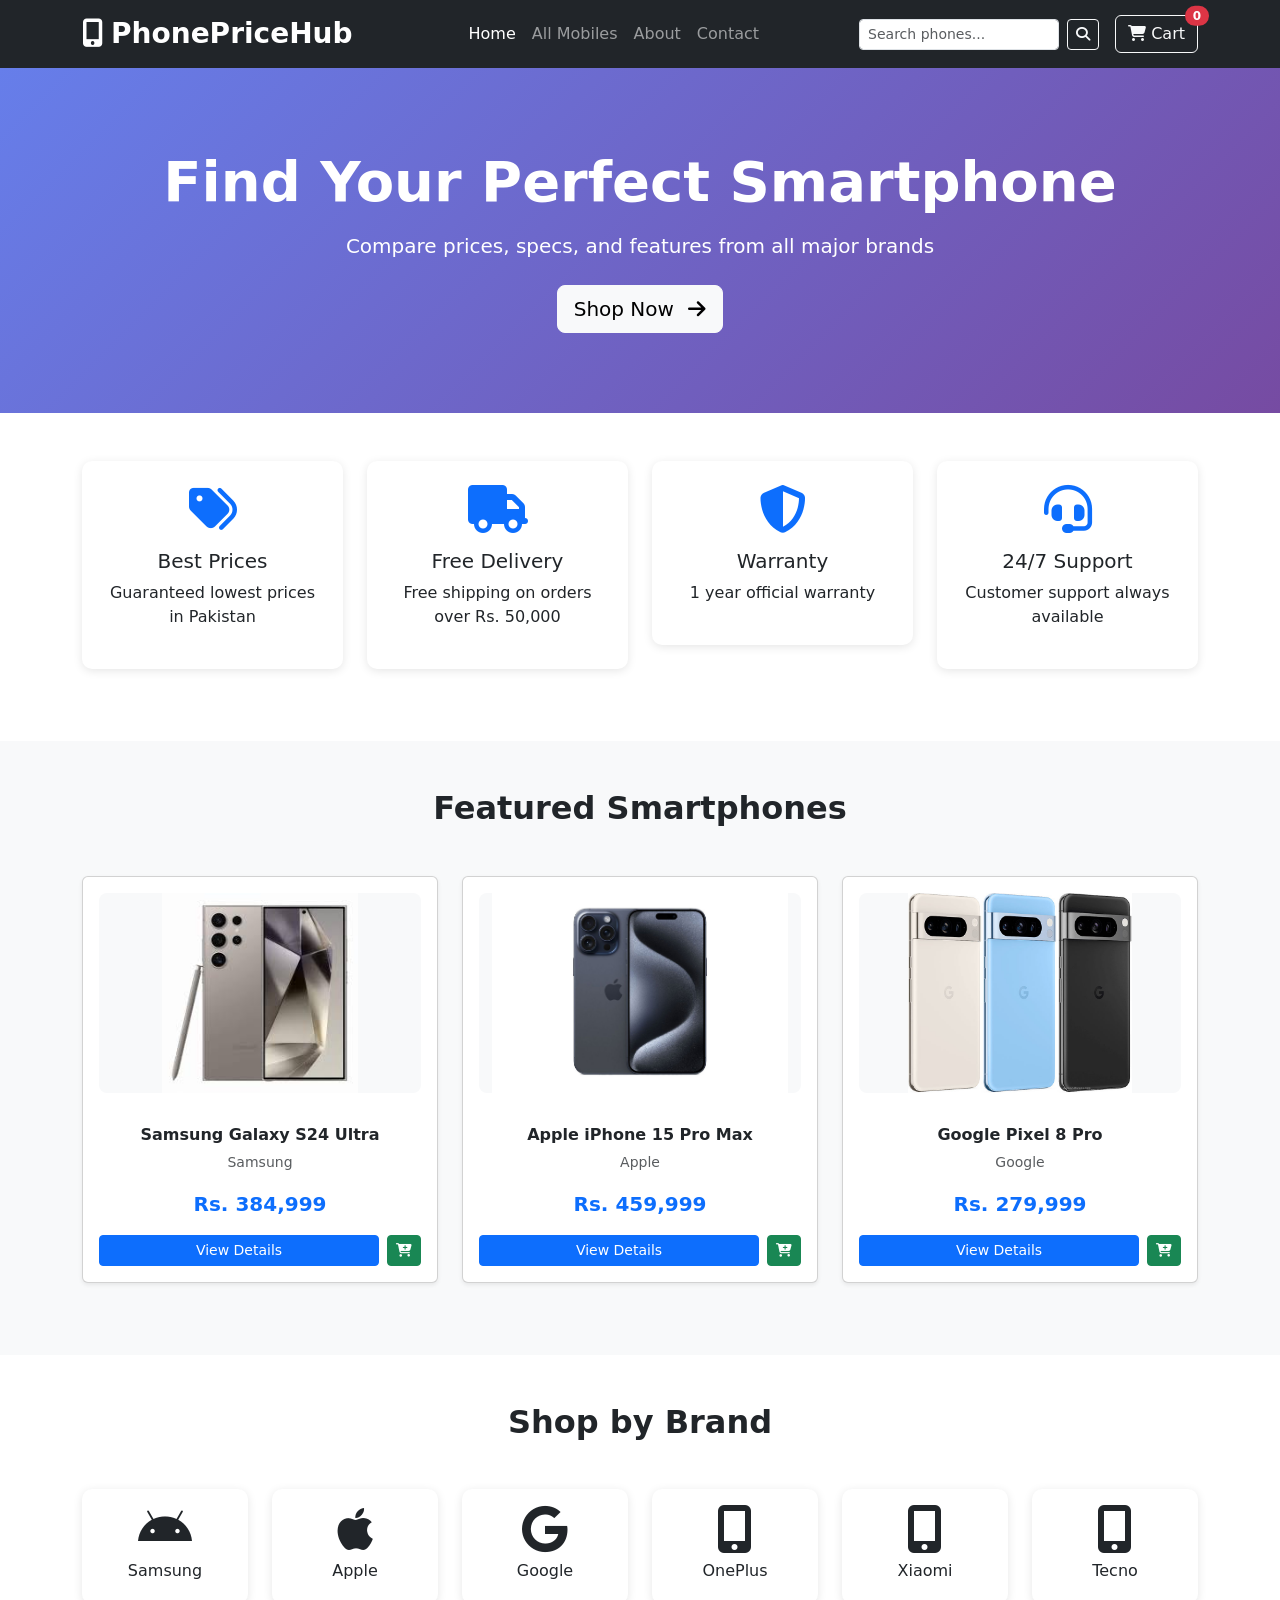
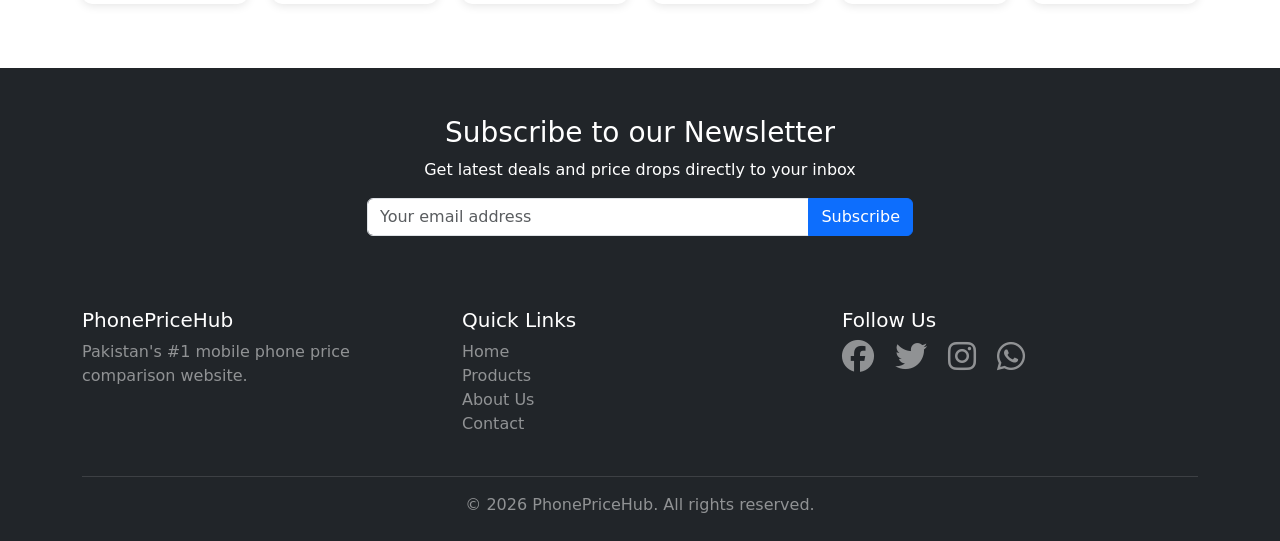
<file: order-confirm.html>
<!DOCTYPE html>
<html lang="en">
<head>
    <meta charset="UTF-8">
    <meta name="viewport" content="width=device-width, initial-scale=1.0">
    <title>Order Confirmation - PhonePriceHub</title>
    <link href="https://cdn.jsdelivr.net/npm/bootstrap@5.3.0/dist/css/bootstrap.min.css" rel="stylesheet">
    <link rel="stylesheet" href="https://cdnjs.cloudflare.com/ajax/libs/font-awesome/6.4.0/css/all.min.css">
    <link rel="stylesheet" href="css/style.css">
</head>
<body>

<div class="container my-5">
    <div class="row justify-content-center">
        <div class="col-md-8 text-center">
            <div class="card shadow-lg">
                <div class="card-body py-5">
                    <i class="fas fa-check-circle text-success fa-5x mb-4"></i>
                    <h2 class="fw-bold mb-3">Order Confirmed!</h2>
                    <p class="lead">Thank you for shopping with PhonePriceHub</p>
                    <div class="alert alert-info">
                        <strong>Order ID:</strong> <span id="order-id"></span><br>
                        <strong>Order Date:</strong> <span id="order-date"></span><br>
                        <strong>Payment Method:</strong> <span id="payment-method"></span>
                    </div>
                    <p>You will receive a confirmation email shortly with your order details.</p>
                    <a href="products.html" class="btn btn-primary">Continue Shopping</a>
                    <a href="index.html" class="btn btn-outline-secondary ms-2">Back to Home</a>
                </div>
            </div>
        </div>
    </div>
</div>

<script>
// Display order confirmation
const lastOrder = JSON.parse(localStorage.getItem('lastOrder'));
if (lastOrder) {
    document.getElementById('order-id').textContent = lastOrder.id;
    document.getElementById('order-date').textContent = lastOrder.date;
    document.getElementById('payment-method').textContent = lastOrder.paymentMethod === 'cod' ? 'Cash on Delivery' : 'Credit/Debit Card';
} else {
    window.location.href = 'index.html';
}
</script>
</body>
</html>
</file>
<file: css/style.css>
/* Custom Styles for PhonePriceHub */

/* Global Styles */
body {
    font-family: 'Segoe UI', Tahoma, Geneva, Verdana, sans-serif;
    overflow-x: hidden;
}

/* Navbar Styles */
.navbar {
    box-shadow: 0 2px 4px rgba(0,0,0,0.1);
}

.navbar-brand {
    font-size: 1.5rem;
    font-weight: bold;
}

/* Hero Section */
.hero-section {
    background: linear-gradient(135deg, #667eea 0%, #764ba2 100%);
    padding: 80px 0;
}

/* Feature Cards */
.feature-card {
    transition: transform 0.3s ease, box-shadow 0.3s ease;
    border-radius: 10px;
    background: white;
    box-shadow: 0 2px 10px rgba(0,0,0,0.1);
}

.feature-card:hover {
    transform: translateY(-5px);
    box-shadow: 0 5px 20px rgba(0,0,0,0.15);
}

/* Product Cards */
.product-card {
    transition: transform 0.3s ease, box-shadow 0.3s ease;
    cursor: pointer;
}

.product-card:hover {
    transform: translateY(-5px);
    box-shadow: 0 5px 20px rgba(0,0,0,0.15);
}

/* Brand Cards */
.brand-card {
    transition: all 0.3s ease;
    border-radius: 10px;
    cursor: pointer;
    background: white;
    box-shadow: 0 2px 10px rgba(0,0,0,0.1);
}

.brand-card:hover {
    transform: scale(1.05);
    box-shadow: 0 5px 20px rgba(0,0,0,0.15);
    color: #007bff;
}

/* Cart Item Styles */
.cart-item {
    transition: background-color 0.3s ease;
}

.cart-item:hover {
    background-color: #f8f9fa;
}

/* Quantity Input */
.quantity-input {
    width: 70px;
    text-align: center;
}

/* Variant Buttons */
.variant-btn {
    margin: 5px;
    transition: all 0.3s ease;
}

.variant-btn.active {
    background-color: #007bff;
    color: white;
    border-color: #007bff;
}

/* Table Styles */
.table-bordered {
    border: 1px solid #dee2e6;
}

.table-bordered th,
.table-bordered td {
    padding: 12px;
    vertical-align: top;
}

.table-bordered th {
    background-color: #f8f9fa;
    font-weight: 600;
}

/* Checkout Form */
#shipping-form input,
#shipping-form select {
    border-radius: 5px;
    border: 1px solid #ced4da;
    transition: border-color 0.3s ease;
}

#shipping-form input:focus,
#shipping-form select:focus {
    border-color: #007bff;
    box-shadow: 0 0 0 0.2rem rgba(0,123,255,0.25);
}

/* Card Details */
#card-details {
    border-radius: 10px;
    transition: all 0.3s ease;
}

/* Footer */
footer {
    margin-top: auto;
}

/* Responsive Design */
@media (max-width: 768px) {
    .hero-section {
        padding: 40px 0;
    }
    
    .hero-section h1 {
        font-size: 1.8rem;
    }
    
    .feature-card {
        margin-bottom: 15px;
    }
    
    .product-card img {
        height: 150px !important;
    }
    
    .table-bordered th,
    .table-bordered td {
        padding: 8px;
        font-size: 14px;
    }
}

@media (max-width: 576px) {
    .navbar-brand {
        font-size: 1.2rem;
    }
    
    .btn-lg {
        padding: 8px 16px;
        font-size: 14px;
    }
    
    h2 {
        font-size: 1.5rem;
    }
    
    .product-card img {
        height: 120px !important;
    }
}

/* Loading Spinner */
.spinner {
    border: 3px solid #f3f3f3;
    border-top: 3px solid #007bff;
    border-radius: 50%;
    width: 40px;
    height: 40px;
    animation: spin 1s linear infinite;
}

@keyframes spin {
    0% { transform: rotate(0deg); }
    100% { transform: rotate(360deg); }
}

/* Toast Notifications (Optional) */
.toast-notification {
    position: fixed;
    bottom: 20px;
    right: 20px;
    z-index: 9999;
    min-width: 250px;
    background: white;
    border-radius: 8px;
    box-shadow: 0 4px 12px rgba(0,0,0,0.15);
    animation: slideIn 0.3s ease;
}

@keyframes slideIn {
    from {
        transform: translateX(100%);
        opacity: 0;
    }
    to {
        transform: translateX(0);
        opacity: 1;
    }
}

/* Scroll to Top Button */
.scroll-top {
    position: fixed;
    bottom: 20px;
    right: 20px;
    display: none;
    z-index: 999;
}

.scroll-top.show {
    display: block;
}

/* Custom Scrollbar */
::-webkit-scrollbar {
    width: 10px;
}

::-webkit-scrollbar-track {
    background: #f1f1f1;
}

::-webkit-scrollbar-thumb {
    background: #888;
    border-radius: 5px;
}

::-webkit-scrollbar-thumb:hover {
    background: #555;
}
</file>
